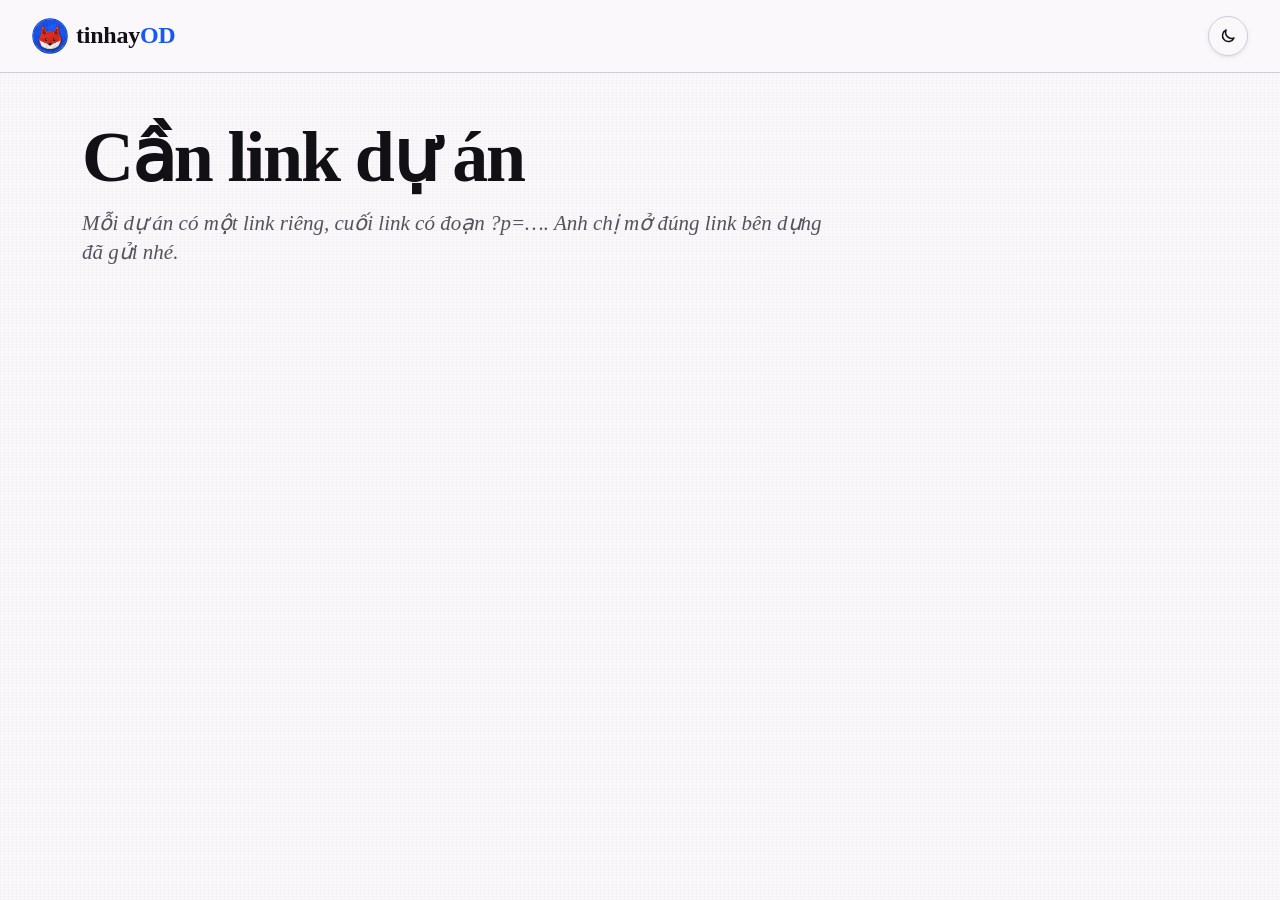
<file: index.html>
<!doctype html>
<html lang="vi">
<head>
<meta charset="utf-8">
<meta name="viewport" content="width=device-width, initial-scale=1, viewport-fit=cover, interactive-widget=resizes-content">
<title>tinhayOD – duyệt video</title>
<meta name="robots" content="noindex">
<link rel="preconnect" href="https://fonts.googleapis.com">
<link rel="preconnect" href="https://fonts.gstatic.com" crossorigin>
<link rel="stylesheet" href="https://fonts.googleapis.com/css2?family=Tinos:ital,wght@0,400;0,700;1,400&family=Arimo:wght@400;700&display=swap">
<link rel="stylesheet" href="assets/app.css">
<link rel="icon" href="assets/felt/logo.png">
<script>try{var t=localStorage.getItem("rh-theme")||(matchMedia("(prefers-color-scheme: dark)").matches?"dark":"light");document.documentElement.dataset.theme=t}catch(e){}</script>
<script src="config.js"></script>
</head>
<body>
<div id="app"><div class="rh-center"><div class="rh-spin"></div>Đang tải…</div></div>
<script type="module" src="assets/client.js"></script>
</body>
</html>
</file>
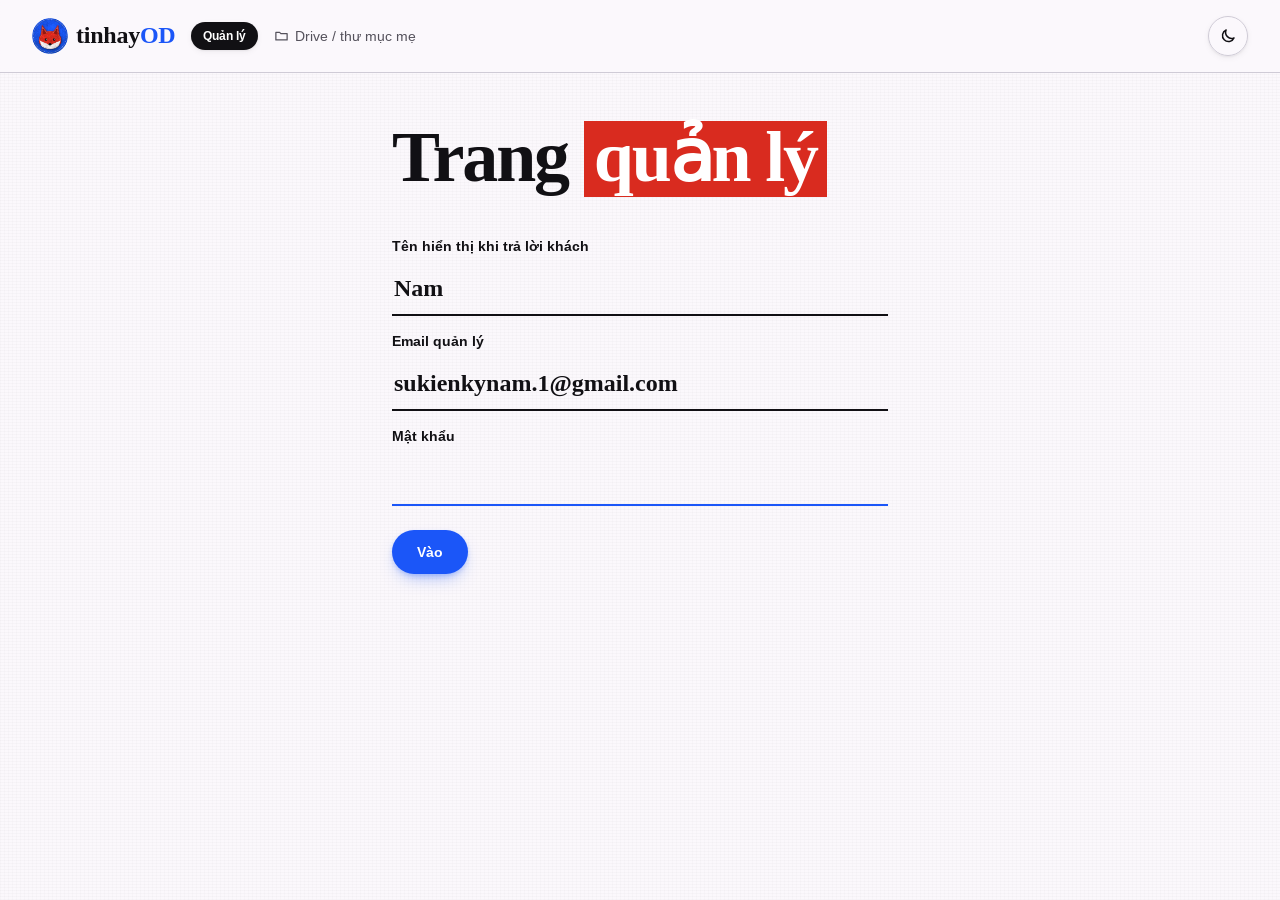
<file: admin.html>
<!doctype html>
<html lang="vi">
<head>
<meta charset="utf-8">
<meta name="viewport" content="width=device-width, initial-scale=1, viewport-fit=cover, interactive-widget=resizes-content">
<title>Quản lý – tinhayOD</title>
<meta name="robots" content="noindex">
<link rel="preconnect" href="https://fonts.googleapis.com">
<link rel="preconnect" href="https://fonts.gstatic.com" crossorigin>
<link rel="stylesheet" href="https://fonts.googleapis.com/css2?family=Tinos:ital,wght@0,400;0,700;1,400&family=Arimo:wght@400;700&display=swap">
<link rel="stylesheet" href="assets/app.css">
<link rel="icon" href="assets/felt/logo.png">
<script>try{var t=localStorage.getItem("rh-theme")||(matchMedia("(prefers-color-scheme: dark)").matches?"dark":"light");document.documentElement.dataset.theme=t}catch(e){}</script>
<script src="config.js"></script>
</head>
<body>
<div id="app"><div class="rh-center"><div class="rh-spin"></div>Đang tải…</div></div>
<script type="module" src="assets/admin.js"></script>
</body>
</html>
</file>
<file: assets/app.css>
/* Review Hub — blue editorial, nền trắng */
:root {
  --blue: #1B56F8; --blue-d: #1444AE; --blue-l: #EBF5FB;
  --ink: #111014; --ink-2: #55525C; --mute: #8A8693; --line: #E3DFE8; --line-2: #CFCBD6;
  --paper: #FBF8FC; --white: #fff; --red: #D92B1F; --soft: #F2F0F5;
  --on-ink: #fff; --surface-ink: #111014;
  --serif: Tinos, 'Times New Roman', serif; --sans: Arimo, Helvetica, Arial, sans-serif;
  /* THANG CỠ CHỮ — lấy từ thang cổ điển trong "The Elements of Typographic Style" (Bringhurst):
     6 7 8 9 10 11 12 14 16 18 21 24 36 48 60 72. Web này chỉ dùng 9 nấc dưới đây, không có cỡ nào khác.
     Mỗi nấc lớn hơn nấc trước khoảng 1,14–1,5 lần nên mắt phân biệt được ngay đâu là cấp trên, cấp dưới. */
  /* BÓNG — 3 độ cao: càng nổi lên trên càng xa nền thì bóng càng rộng và mềm (ánh sáng từ trên xuống) */
  --sh-1: 0 1px 2px rgba(17,16,20,.06), 0 2px 6px rgba(17,16,20,.05);          /* sát nền: nút, chip, nhãn */
  --sh-2: 0 2px 4px rgba(17,16,20,.05), 0 8px 20px -6px rgba(17,16,20,.14);     /* nổi nhẹ: thẻ, hộp công cụ, ghi chú */
  --sh-3: 0 4px 8px rgba(17,16,20,.06), 0 24px 48px -16px rgba(17,16,20,.30);   /* bay trên trang: khung nhận xét, hộp thoại, thông báo */
  --sh-blue: 0 2px 4px rgba(27,86,248,.18), 0 8px 18px -8px rgba(27,86,248,.55); /* nút chính màu xanh */
  --fs-12: 12px; --fs-14: 14px; --fs-16: 16px; --fs-18: 18px; --fs-21: 21px; --fs-24: 24px; --fs-36: 36px; --fs-48: 48px; --fs-72: 72px;
  /* VAI TRÒ — 2 họ chữ, mỗi họ một việc:
     Tinos (serif)  = lời con người viết + tên của sự vật: tiêu đề, tên dự án/video, nội dung nhận xét, ghi chú.
     Arimo (sans)   = giao diện máy: nút, tab, nhãn, thời gian, số đếm, timecode.
     Chỉ dùng 2 độ đậm: 400 (đọc) và 700 (nhấn / bấm được). */
  --t-meta: 400 var(--fs-12)/1.35 var(--sans);      /* phụ: "2 giờ trước", số khung, gợi ý phím */
  --t-label: 700 var(--fs-12)/1.35 var(--sans);     /* nhãn nhỏ đầu khối: "Ghi chú v2", "Nhận xét #6" */
  --t-ui: 400 var(--fs-14)/1.35 var(--sans);        /* chữ giao diện: tab, link, nút phụ */
  --t-ui-b: 700 var(--fs-14)/1.35 var(--sans);      /* nút chính, tên người viết, tab đang chọn */
  --t-reply: 400 var(--fs-16)/1.5 var(--serif);     /* trả lời: thấp hơn nhận xét gốc 1 nấc */
  --t-read: 400 var(--fs-18)/1.5 var(--serif);      /* nội dung đọc: nhận xét, ghi chú (serif cần dãn dòng hơn sans) */
  --t-name: 700 var(--fs-21)/1.2 var(--serif);      /* tên video trên thanh trên, tên video trong danh sách quản lý */
  --t-time: 700 var(--fs-21)/1 var(--sans);         /* đồng hồ timecode, số cố định độ rộng */
  --t-h3: 700 var(--fs-24)/1.15 var(--serif);       /* tên video trên thẻ, câu hỏi xác nhận */
  --t-h2: 700 var(--fs-36)/1.05 var(--serif);       /* tên dự án, tiêu đề hộp thoại */
  --t-h1: 700 var(--fs-72)/1 var(--serif);          /* tiêu đề trang */
}
* { box-sizing: border-box; }
html, body { margin: 0; height: 100%; }
body {
  font-family: var(--sans); color: var(--ink); background-color: var(--paper);
  background-image: repeating-linear-gradient(0deg, rgba(17,16,20,.02) 0 1px, transparent 1px 3px),
    repeating-linear-gradient(90deg, rgba(17,16,20,.015) 0 1px, transparent 1px 4px);
  -webkit-font-smoothing: antialiased;
}
button, input, textarea, select { font: inherit; color: inherit; }
body { font: var(--t-ui); }
button { cursor: pointer; }
a { color: var(--blue); }
mark { background: var(--red); color: #fff; padding: 0 .16em .05em; }
kbd { font: var(--t-label); background: var(--white); border: 1px solid var(--line-2); border-radius: 4px; padding: 1px 6px; color: var(--ink); }
:focus-visible { outline: 3px solid var(--blue); outline-offset: 2px; }
.grow { flex: 1 1 auto; }
.red { color: var(--red); }
.mute { color: var(--mute); }
.link { background: none; border: 0; padding: 4px 0; color: var(--ink-2); font: var(--t-ui); text-decoration: underline; text-underline-offset: 3px; text-decoration-color: var(--line-2); min-height: 32px; }
.link:hover { color: var(--ink); }
.link.danger { color: var(--red); }
[hidden] { display: none !important; }

/* ---------- khung chung ---------- */
.rh-top { display: flex; align-items: center; gap: 16px; flex-wrap: wrap; padding: 16px 32px; border-bottom: 1px solid var(--line-2); background: rgba(251,248,252,.92); position: sticky; top: 0; z-index: 20; backdrop-filter: blur(6px); }
.rh-brand { font: var(--t-h3); letter-spacing: -.01em; color: var(--ink); text-decoration: none; }
.rh-brand { display: inline-flex; align-items: center; gap: 8px; }
.rh-logo { width: 36px; height: 36px; display: block; border-radius: 50%; }
.rh-brand-t span { color: var(--blue); }
.rh-crumb { font: var(--t-name); color: var(--ink-2); }
.rh-pill { font: var(--t-label); padding: 6px 12px; border-radius: 999px; background: var(--soft); color: var(--ink-2); white-space: nowrap; }
.rh-pill.dark { background: var(--ink); color: var(--on-ink); }
.rh-pill.red { background: var(--red); color: #fff; }
.rh-btn { display: inline-flex; align-items: center; justify-content: center; gap: 8px; min-height: 44px; padding: 0 24px; border-radius: 999px; border: 1px solid transparent; font: var(--t-ui-b); text-decoration: none; white-space: nowrap; }
.rh-btn.primary { background: var(--blue); color: #fff; }
.rh-btn.primary:hover { background: #0A50F2; }
.rh-btn.dark { background: var(--ink); color: var(--on-ink); }
.rh-btn.outline, .rh-btn.ghost { border-color: var(--line-2); background: transparent; color: var(--ink); font-weight: 400; }
.rh-btn.outline:hover, .rh-btn.ghost:hover { border-color: var(--ink); }
.rh-btn.sm { min-height: 38px; padding: 0 16px; }
.rh-btn.lg { min-height: 54px; padding: 0 32px; font-size: var(--fs-16); }
.rh-btn:disabled { opacity: .5; cursor: progress; }
.rh-row { display: flex; align-items: center; gap: 12px; }
.rh-row.wrap { flex-wrap: wrap; }
.rh-ava { width: 32px; height: 32px; flex: 0 0 32px; border-radius: 50%; background: var(--ink); color: var(--on-ink); font: var(--t-label); display: inline-flex; align-items: center; justify-content: center; }
.rh-user { display: flex; align-items: center; gap: 8px; background: none; border: 0; padding: 4px; font: var(--t-ui-b); min-height: 44px; }
.rh-userbox { display: flex; align-items: center; gap: 8px; }
.rh-back { width: 44px; height: 44px; border-radius: 50%; border: 1px solid var(--line-2); background: var(--white); display: inline-flex; align-items: center; justify-content: center; }
.rh-note { font: var(--t-ui); color: var(--ink-2); display: inline-flex; align-items: center; gap: 6px; }
.rh-kicker { margin: 0 0 12px; font: var(--t-ui-b); color: var(--ink-2); }
.rh-h1 { margin: 0; font: var(--t-h1); letter-spacing: -.03em; }
.rh-h1 mark { display: inline-block; padding: 0 .14em .06em; }
.rh-lead { font: italic 400 var(--fs-21)/1.4 var(--serif); color: var(--ink-2); margin: 16px 0 0; max-width: 36em; }
.rh-main { max-width: 1180px; margin: 0 auto; padding: 48px 32px 80px; }
.rh-main.wide { max-width: 1320px; }
.rh-main.narrow { max-width: 560px; }
.rh-center { min-height: 60vh; display: flex; flex-direction: column; gap: 16px; align-items: center; justify-content: center; color: var(--ink-2); }
.rh-spin { width: 34px; height: 34px; border-radius: 50%; border: 3px solid var(--line); border-top-color: var(--blue); animation: spin 0.8s linear infinite; }
@keyframes spin { to { transform: rotate(360deg); } }
.rh-toast { position: fixed; left: 50%; bottom: 24px; transform: translate(-50%, 30px); opacity: 0; transition: .25s; background: var(--ink); color: var(--on-ink); padding: 12px 16px; border-radius: 4px; font: var(--t-ui); z-index: 100; pointer-events: none; max-width: 90vw; }
.rh-toast.show { opacity: 1; transform: translate(-50%, 0); }
.rh-toast.err { background: var(--red); }
.demo-bar { background: var(--soft); color: var(--ink-2); border-radius: 4px; padding: 8px 16px; font: var(--t-ui); margin-bottom: 32px; display: flex; flex-wrap: wrap; gap: 6px; align-items: center; }
.demo-bar .link { color: var(--blue); min-height: 0; }
.rh-chip { min-height: 42px; padding: 0 16px; border-radius: 999px; border: 1px solid var(--line-2); background: var(--white); font: var(--t-ui); }
.rh-chip[aria-pressed="true"] { background: var(--ink); color: var(--on-ink); border-color: var(--ink); font-weight: 700; }

/* modal tên */
.rh-modal { position: fixed; inset: 0; background: rgba(17,16,20,.45); display: flex; align-items: center; justify-content: center; z-index: 90; padding: 16px; }
.rh-modal-card { background: var(--white); border: 2px solid var(--ink); border-radius: 12px; padding: 32px; width: min(480px, 100%); display: flex; flex-direction: column; gap: 12px; }
.rh-modal-card h2 { margin: 0; font: var(--t-h2); letter-spacing: -.01em; }
.rh-modal-card .rh-sub { margin: 0; color: var(--ink-2); font: var(--t-ui); }
.rh-modal-card label, .wel-label, .login label { font: var(--t-ui-b); margin-top: 8px; }
.rh-modal-card input, .wel-form input, .login input { font: var(--t-h3); border: 0; border-bottom: 2px solid var(--ink); background: transparent; padding: 6px 2px; min-height: 52px; }
.rh-modal-card input:focus, .wel-form input:focus, .login input:focus { outline: none; border-color: var(--blue); }
.rh-modal-card .rh-row { justify-content: flex-end; margin-top: 8px; }

.rh-modal-card.small { width: min(400px, 100%); }
.rh-confirm { margin: 0; font: var(--t-h3); }
.rh-btn.primary.danger { background: var(--red); }

/* chào khách */
.wel { max-width: 1180px; margin: 0 auto; padding: 48px 32px; display: flex; flex-wrap: wrap; gap: 64px; align-items: center; justify-content: center; min-height: calc(100vh - 80px); }
.wel-art { position: relative; width: 240px; height: 360px; }
.wel-thumb { position: absolute; border-radius: 4px; overflow: hidden; background: var(--blue); display: flex; align-items: center; justify-content: center; color: #fff; font: var(--t-h3); text-align: center; padding: 8px; }
.wel-thumb img { width: 100%; height: 100%; object-fit: cover; position: absolute; inset: 0; }
.wel-thumb.front { width: 190px; height: 338px; right: 0; top: 0; box-shadow: 0 30px 60px -30px rgba(27,86,248,.7); }
.wel-thumb.back { width: 150px; height: 266px; left: 0; bottom: 0; background: #121318; transform: rotate(-6deg); }
.wel-form { flex: 0 1 520px; display: flex; flex-direction: column; gap: 12px; }
.wel-form .rh-row { margin-top: 12px; flex-wrap: wrap; }

/* lưới video của khách */
.vgrid { display: grid; grid-template-columns: repeat(auto-fill, minmax(min(100%, 440px), 1fr)); gap: 48px; margin-top: 48px; }
.vcard { display: flex; gap: 24px; color: var(--ink); text-decoration: none; align-items: flex-start; }
.vcard-thumb { position: relative; flex: 0 0 150px; aspect-ratio: 9 / 16; border-radius: 4px; overflow: hidden; background: var(--blue); display: flex; align-items: center; justify-content: center; box-shadow: 0 24px 50px -26px rgba(27,86,248,.7); }
.vcard-thumb img { position: absolute; inset: 0; width: 100%; height: 100%; object-fit: cover; z-index: 1; }
.vcard-fallback { color: #fff; font: var(--t-name); text-align: center; padding: 8px; }
.vcard-ver { position: absolute; z-index: 2; top: 8px; left: 8px; background: var(--white); color: var(--ink); font: var(--t-label); padding: 4px 8px; border-radius: 999px; }
.vcard-ver.new { color: var(--blue); }
.vcard-body { display: flex; flex-direction: column; gap: 8px; padding-top: 4px; }
.vcard-body h2 { margin: 0; font: var(--t-h3); }
.vcard-body p { margin: 0; font: var(--t-ui); color: var(--ink-2); }
.vcard-body .rh-btn { align-self: flex-start; margin-top: 6px; }
.vcard:hover h2 { text-decoration: underline; text-decoration-thickness: 2px; text-underline-offset: 4px; }

/* đăng nhập + quản lý */
.login { display: flex; flex-direction: column; gap: 8px; margin-top: 32px; }
.login .rh-btn { margin-top: 16px; align-self: flex-start; }
.login .err { color: var(--red); font: var(--t-ui-b); margin: 0; }
.ad-hero { display: flex; flex-wrap: wrap; align-items: flex-end; gap: 24px; justify-content: space-between; margin-bottom: 40px; }
.ad-proj { border-top: 2px solid var(--ink); padding: 24px 0 8px; margin-top: 32px; }
.ad-proj-head { display: flex; align-items: center; gap: 16px; flex-wrap: wrap; }
.ad-proj-name { display: flex; align-items: center; gap: 8px; background: none; border: 0; padding: 0; min-height: 44px; }
.ad-proj-name h2 { margin: 0; font: var(--t-h2); letter-spacing: -.01em; }
.ad-proj-name .chev { display: inline-flex; transition: transform .2s; transform: rotate(90deg); }
.ad-proj.col .ad-proj-name .chev { transform: none; }
.ad-proj.col .ad-proj-name h2 { color: var(--mute); }
.ad-rows { margin-top: 16px; }
.ad-row { display: flex; flex-wrap: wrap; align-items: center; gap: 16px; padding: 16px 0; border-top: 1px solid var(--line); }
.ad-thumb { width: 54px; height: 96px; border-radius: 4px; background: var(--blue); overflow: hidden; flex: 0 0 auto; }
.ad-thumb img { width: 100%; height: 100%; object-fit: cover; display: block; }
.ad-name { flex: 1 1 240px; min-width: 0; display: flex; flex-direction: column; gap: 4px; }
.ad-name a { font: var(--t-name); color: var(--ink); text-decoration: none; }
.ad-name a:hover { text-decoration: underline; }
.ad-vers { display: flex; gap: 6px; flex-wrap: wrap; }
.ad-ver { font: var(--t-ui); padding: 8px 12px; border-radius: 4px; background: var(--soft); color: var(--ink-2); text-decoration: none; min-height: 34px; display: inline-flex; align-items: center; }
.ad-ver.last { background: var(--blue); color: #fff; font-weight: 700; }
.ad-count { width: 150px; font: var(--t-ui); }
.ad-last { width: 170px; }

/* ---------- màn hình review ---------- */
.rv { height: 100vh; height: 100dvh; display: flex; flex-direction: column; }
.rv-top { position: static; gap: 16px; }
.rv-title { display: flex; align-items: baseline; gap: 8px; min-width: 0; flex-wrap: wrap; }
.rv-proj { font: var(--t-ui); color: var(--ink-2); }
.rv-vname { font: var(--t-name); }
.rv-vers { display: flex; border: 1px solid var(--line-2); border-radius: 999px; overflow: hidden; flex: 0 0 auto; }
.rv-vers button { border: 0; background: var(--white); color: var(--ink-2); padding: 0 12px; min-height: 36px; font: var(--t-ui); border-left: 1px solid var(--line); }
.rv-vers button:first-child { border-left: 0; }
.rv-vers button[aria-pressed="true"] { background: var(--blue); color: #fff; font-weight: 700; }
.rv-body { flex: 1 1 auto; display: flex; min-height: 0; }
.rv-main { flex: 1 1 auto; min-width: 0; display: flex; flex-direction: column; align-items: stretch; padding: 16px 24px 16px; gap: 12px; }
.rv-tip { align-self: center; display: flex; flex-wrap: wrap; gap: 6px 16px; align-items: center; font: var(--t-meta); color: var(--ink-2); border: 1px solid var(--line); background: var(--white); border-radius: 999px; padding: 8px 16px; }
.rv-tip b { color: var(--ink); }
.rv-help { font: var(--t-ui-b); }
.rv-stagewrap { flex: 1 1 auto; min-height: 0; display: flex; gap: 16px; }
.rv-tools { max-height: 100%; overflow-y: auto; display: flex; flex-direction: column; gap: 6px; background: var(--white); border: 1px solid var(--line-2); border-radius: 12px; padding: 8px; align-self: center; }
.rv-tool { width: 44px; height: 44px; border-radius: 4px; border: 0; background: var(--white); display: flex; align-items: center; justify-content: center; color: var(--ink); }
.rv-tool:hover { background: var(--soft); }
.rv-tool[aria-pressed="true"] { background: var(--ink); color: var(--on-ink); }
.rv-tools-sep { height: 1px; background: var(--line); margin: 2px 4px; }
.rv-color { width: 44px; height: 34px; border: 0; background: none; display: flex; align-items: center; justify-content: center; border-radius: 4px; }
.rv-color span { width: 22px; height: 22px; border-radius: 50%; box-shadow: inset 0 0 0 1px rgba(17,16,20,.25); }
.rv-color[aria-pressed="true"] span { box-shadow: 0 0 0 3px var(--white), 0 0 0 5px var(--ink); }
.rv-stagebox { position: relative; flex: 1 1 auto; min-width: 0; min-height: 0; display: flex; align-items: center; justify-content: center; }
.rv-meta { position: absolute; font: var(--t-label); color: var(--ink-2); white-space: nowrap; font-variant-numeric: tabular-nums; pointer-events: none; line-height: 24px; height: 24px; }
.rv-meta:empty { display: none; }
.rv-stage { position: relative; background: #000; border-radius: 4px; overflow: hidden; touch-action: none; user-select: none; -webkit-user-select: none; box-shadow: 0 30px 60px -32px rgba(27,86,248,.55); }
.rv-stage.tool-cursor { cursor: copy; }
.rv-stage:not(.tool-cursor) { cursor: crosshair; }
.rv-video { position: absolute; inset: 0; width: 100%; height: 100%; object-fit: fill; display: block; pointer-events: none; }
.rv-ov { position: absolute; inset: 0; pointer-events: none; overflow: visible; }
.rv-pins { position: absolute; inset: 0; pointer-events: none; }
.rv-pin { position: absolute; width: 30px; height: 44px; margin: -44px 0 0 -15px; border: 0; padding: 0; background: none; pointer-events: auto; cursor: pointer; display: flex; flex-direction: column; align-items: center; }
.rv-pin span { width: 30px; height: 30px; border-radius: 50%; border: 2.5px solid #fff; display: flex; align-items: center; justify-content: center; color: #fff; font: var(--t-label); font-size: var(--fs-14); background: var(--surface-ink); box-shadow: 0 4px 12px rgba(0,0,0,.35); }
.rv-pin::after { content: ''; width: 2.5px; height: 14px; background: #fff; box-shadow: 0 2px 4px rgba(0,0,0,.4); }
.rv-pin.done span { background: #8A8693; }
.rv-pin.sel span { background: #fff; color: var(--blue); border-color: var(--blue); box-shadow: 0 0 0 4px rgba(255,255,255,.6), 0 4px 12px rgba(0,0,0,.35); }
.rv-pin.draft span { background: var(--red); box-shadow: 0 0 0 6px rgba(217,43,31,.3); }
.rv-pin.draft { pointer-events: none; }
.rv-label { position: absolute; left: 0; top: 0; max-width: 85%; background: var(--surface-ink); color: #fff; font: var(--t-ui-b); padding: 8px 12px; border-radius: 0 0 4px 0; pointer-events: none; }
.rv-loading { position: absolute; inset: auto; color: var(--ink-2); background: var(--white); border: 1px solid var(--line); border-radius: 4px; padding: 8px 16px; font: var(--t-ui); max-width: 320px; text-align: center; }
.rv-quick { position: absolute; z-index: 5; width: 330px; background: var(--white); border: 2px solid var(--ink); border-radius: 12px; box-shadow: 0 20px 40px -18px rgba(17,16,20,.45); padding: 16px; display: flex; flex-direction: column; gap: 8px; }
.rv-quick-title, .rv-gen-label { font: var(--t-label); color: var(--red); }
.rv-gen-label { color: var(--ink-2); }
.rv-quick textarea, .rv-composer textarea, .rv-reply textarea { width: 100%; font: var(--t-read); border: 0; border-bottom: 1px solid var(--line-2); resize: none; padding: 2px 0 6px; background: transparent; }
.rv-quick textarea:focus, .rv-composer textarea:focus, .rv-reply textarea:focus { outline: none; border-color: var(--blue); }
.rv-quick-row { display: flex; align-items: center; gap: 8px; }
.rv-composer .rv-quick-row, .rv-reply .rv-quick-row { flex-wrap: wrap; }
.rv-hint { font: var(--t-meta); color: var(--mute); }
.rv-ctrl { display: flex; flex-direction: column; gap: 6px; width: 100%; max-width: 900px; align-self: center; }
.rv-tl { --sh: 0px; position: relative; height: calc(30px + var(--sh)); cursor: pointer; touch-action: none; }
.rv-tl.has-strip { --sh: 50px; }
.rv-strip { position: absolute; left: 0; top: 0; width: 100%; height: calc(var(--sh) - 6px); border-radius: 4px; background: var(--line); display: block; pointer-events: none; }
.rv-tl:not(.has-strip) .rv-strip { display: none; }
.rv-tl-track { position: absolute; left: 0; right: 0; top: calc(18px + var(--sh)); height: 5px; background: var(--line); border-radius: 3px; }
.rv-tl-prog { position: absolute; left: 0; top: calc(18px + var(--sh)); height: 5px; background: var(--blue); border-radius: 3px; pointer-events: none; }
.rv-tl-head { position: absolute; top: calc(12px + var(--sh)); width: 16px; height: 16px; margin-left: -8px; border-radius: 50%; background: var(--blue); border: 3px solid #fff; box-shadow: 0 0 0 1.5px var(--blue); pointer-events: none; }
.rv-tl-marks { position: absolute; left: 0; right: 0; bottom: 0; top: var(--sh); }
.rv-tl-head::after { content: ''; position: absolute; left: 50%; bottom: calc(100% + 3px); width: 2px; margin-left: -1px; height: calc(var(--sh) + 6px); background: var(--blue); border-radius: 1px; box-shadow: 0 0 0 1px rgba(255,255,255,.7); opacity: 0; }
.rv-tl.has-strip .rv-tl-head::after { opacity: 1; }
.rv-tl-pop { position: absolute; bottom: calc(100% + 8px); transform: translateX(-50%); z-index: 30; pointer-events: none; display: flex; flex-direction: column; align-items: center; gap: 4px; padding: 4px; background: var(--ink); border-radius: 4px; box-shadow: 0 6px 18px rgba(0,0,0,.25); }
.rv-tl-pop[hidden] { display: none; }
.rv-pop-img { display: block; border-radius: 4px; background: #000; }
.rv-pop-time { font: var(--t-label); color: var(--paper); padding: 2px 4px 3px; font-variant-numeric: tabular-nums; }
.rv-mark { position: absolute; top: 0; width: 14px; height: 14px; margin-left: -7px; border-radius: 50%; border: 2px solid #fff; padding: 0; background: var(--red); box-shadow: 0 1px 3px rgba(0,0,0,.25); }
.rv-mark::before { content: ''; position: absolute; inset: -8px; }
.rv-mark.done { background: #B8BDCB; }
.rv-mark.sel { background: var(--blue); }
.rv-ctrl-row { display: flex; align-items: center; gap: 8px; flex-wrap: wrap; }
.rv-icon { width: 44px; height: 44px; border-radius: 50%; border: 1px solid var(--line-2); background: var(--white); display: inline-flex; align-items: center; justify-content: center; }
.rv-play { width: 52px; height: 52px; border-radius: 50%; border: 0; background: var(--ink); color: var(--on-ink); display: inline-flex; align-items: center; justify-content: center; }
.rv-time { font: var(--t-time); margin-left: 6px; font-variant-numeric: tabular-nums; }
.rv-time span { color: var(--mute); font-weight: 400; }
.rv-frame { font: var(--t-meta); color: var(--mute); font-variant-numeric: tabular-nums; }
.rv-speed { min-height: 40px; border: 1px solid var(--line-2); border-radius: 999px; padding: 0 8px; background: var(--white); font: var(--t-ui); }

.rv-side { flex: 0 0 420px; max-width: 460px; border-left: 1px solid var(--line-2); background: var(--white); display: flex; flex-direction: column; min-height: 0; }
.rv-side-head { padding: 16px 24px 0; display: flex; align-items: flex-end; gap: 16px; border-bottom: 1px solid var(--line); flex-wrap: wrap; }
.rv-export { display: flex; align-items: center; gap: 8px; padding: 8px 24px; border-bottom: 1px solid var(--line); flex-wrap: wrap; }
.rv-export-l { font: var(--t-label); color: var(--ink-2); margin-right: auto; }
.rv-count { margin: 0; padding: 8px 0 12px; font: var(--t-ui-b); white-space: nowrap; }
.rv-tabs { display: flex; gap: 16px; }
.rv-tabs button { background: none; border: 0; border-bottom: 2px solid transparent; padding: 8px 0; min-height: 44px; font: var(--t-ui); color: var(--ink-2); }
.rv-tabs button[aria-selected="true"] { border-bottom-color: var(--blue); color: var(--ink); font-weight: 700; }
.rv-list { flex: 1 1 auto; overflow: auto; padding: 6px 24px 8px; }
.rv-empty { color: var(--ink-2); font: italic var(--t-read); padding: 32px 0; }
.rv-c { padding: 16px 0; border-bottom: 1px solid var(--line); display: flex; flex-direction: column; gap: 8px; cursor: pointer; }
.rv-c.sel { background: var(--blue-l); margin: 6px -14px; padding: 16px; border-radius: 4px; border-bottom-color: transparent; }
.rv-c.editing { outline: 2px dashed var(--red); outline-offset: -2px; border-radius: 4px; margin: 6px -14px; padding: 16px; }
.rv-c-top { display: flex; align-items: center; gap: 8px; }
.rv-c-who { display: flex; flex-direction: column; font: var(--t-ui); min-width: 0; }
.rv-ago { font: var(--t-meta); color: var(--mute); }
.rv-tc { font: var(--t-label); font-variant-numeric: tabular-nums; padding: 0 8px; min-height: 32px; border-radius: 999px; border: 1px solid var(--line-2); background: transparent; color: var(--ink-2); white-space: nowrap; }
.rv-tc:hover { border-color: var(--ink); color: var(--ink); }
.rv-c.sel .rv-tc { background: var(--blue); border-color: var(--blue); color: #fff; }
.rv-c-text { margin: 0; font: var(--t-read); white-space: pre-wrap; overflow-wrap: anywhere; }
.rv-c-text.muted { color: var(--red); font: italic var(--t-reply); }
.rv-c.is-done .rv-c-text { color: var(--mute); text-decoration: line-through; }
.rv-c-act { display: flex; align-items: center; gap: 16px; flex-wrap: wrap; font: var(--t-ui); color: var(--ink-2); }
.rv-badge { display: inline-flex; align-items: center; gap: 5px; color: var(--red); font-weight: 700; }
.rv-check { display: inline-flex; align-items: center; gap: 6px; font: var(--t-ui); min-height: 32px; cursor: pointer; }
.rv-check input { width: 18px; height: 18px; accent-color: var(--blue); }
.rv-reply { margin-left: 16px; padding: 8px 0 4px 12px; border-left: 2px solid var(--line); display: flex; flex-direction: column; gap: 4px; cursor: default; }
.rv-reply-top { display: flex; align-items: center; gap: 8px; font: var(--t-ui); }
.rv-reply p { margin: 0; font: var(--t-reply); white-space: pre-wrap; overflow-wrap: anywhere; }
.rv-reply.editing { gap: 8px; }
.rv-old { padding: 0 24px; }
.rv-old-btn { width: 100%; display: flex; align-items: center; gap: 8px; background: var(--soft); border: 0; border-radius: 4px; padding: 12px 16px; margin: 8px 0; font: var(--t-ui); color: var(--ink-2); text-align: left; min-height: 44px; }
.rv-old-btn b { color: var(--ink); }
.rv-old-btn .chev { display: inline-flex; transition: transform .2s; }
.rv-old-btn[aria-expanded="true"] .chev { transform: rotate(90deg); }
.rv-old-list { max-height: 260px; overflow: auto; opacity: .85; }
.rv-composer { border-top: 1px solid var(--line-2); padding: 16px 24px 16px; display: flex; flex-direction: column; gap: 8px; }

/* ---------- khung nhận xét bám ghim ---------- */
.rv-quick.up::before, .rv-quick.down::after { content: ''; position: absolute; left: var(--ax, 50%); width: 14px; height: 14px; margin-left: -7px; background: var(--white); border: 2px solid var(--ink); transform: rotate(45deg); }
.rv-quick.up::before { top: -8.5px; border-right: 0; border-bottom: 0; }
.rv-quick.down::after { bottom: -8.5px; border-left: 0; border-top: 0; }

/* ---------- ghim rơi xuống khi bấm vào video (chuyển động duy nhất của trang review) ---------- */
.rv-pin.drop { animation: pin-drop .5s cubic-bezier(.25,1.5,.5,1) both; transform-origin: 50% 100%; }
@keyframes pin-drop { 0% { transform: translateY(-36px) scale(.6); opacity: 0; } 55% { opacity: 1; } 100% { transform: none; } }
.rv-quick.pop { animation: quick-pop .28s .16s cubic-bezier(.2,.7,.2,1) both; }
@keyframes quick-pop { from { opacity: 0; transform: translateY(6px); } to { opacity: 1; transform: none; } }
@media (prefers-reduced-motion: reduce) { .rv-pin.drop, .rv-quick.pop { animation: none; } }

/* ---------- so sánh phiên bản ---------- */
.rv-cmp-btn[aria-pressed="true"] { background: var(--blue); border-color: var(--blue); color: #fff; }
.rv.is-admin .rv-cmp-btn:not([aria-pressed="true"]) { background: transparent; border-color: rgba(255,255,255,.3); color: #fff; }
.cmp { flex: 1 1 auto; min-width: 0; display: flex; flex-direction: column; padding: 16px 24px 16px; gap: 16px; }
.cmp-grid { flex: 1 1 auto; min-height: 0; display: grid; grid-template-columns: 1fr 1fr; gap: 24px; }
.cmp-side { min-width: 0; min-height: 0; display: flex; flex-direction: column; gap: 8px; }
.cmp-head { display: flex; align-items: center; gap: 8px; }
.cmp-time { font: var(--t-ui-b); font-variant-numeric: tabular-nums; }
.cmp-time span { color: var(--mute); font-weight: 400; }
.cmp-box { position: relative; flex: 1 1 auto; min-height: 0; display: flex; align-items: center; justify-content: center; }
.cmp-stage { position: relative; background: #000; border-radius: 4px; overflow: hidden; }
.cmp-video { position: absolute; inset: 0; width: 100%; height: 100%; display: block; }
.cmp-steps { display: flex; gap: 8px; justify-content: center; }
.cmp-bar { display: flex; align-items: center; gap: 12px; flex-wrap: wrap; border-top: 1px solid var(--line); padding-top: 12px; }
.cmp-bar .rh-btn[aria-pressed="true"] { background: var(--ink); color: var(--on-ink); border-color: var(--ink); }
.cmp-status { font: var(--t-ui); color: var(--ink-2); }

/* ---------- ghi chú phiên bản ---------- */
.rv-note { margin: 16px 24px 0; padding: 16px 16px; background: var(--soft); border-radius: 12px; display: flex; flex-direction: column; gap: 8px; }
.rv-note-head { display: flex; align-items: center; gap: 8px; font: var(--t-meta); flex-wrap: wrap; }
.rv-note-head b { font: var(--t-label); color: var(--ink); }
.rv-note-head .link { min-height: 28px; padding: 0; color: var(--blue); }
.rv-note-text { margin: 0; font: var(--t-read); white-space: pre-wrap; overflow-wrap: anywhere; }
.rv-note-text.muted { color: var(--ink-2); font: italic var(--t-reply); }
.rv-note textarea { width: 100%; font: var(--t-read); border: 0; border-bottom: 2px solid var(--ink); background: transparent; resize: vertical; padding: 4px 0 6px; }
.rv-note textarea:focus { outline: none; border-color: var(--blue); }
.rv-note .rv-quick-row { flex-wrap: wrap; }
.rv-staff { display: inline-block; margin-left: 6px; font: var(--t-label); background: var(--blue); color: #fff; padding: 2px 6px; border-radius: 4px; vertical-align: 2px; }

/* ---------- giao diện quản trị ---------- */
.rh-pill.light { background: rgba(255,255,255,.14); color: #fff; text-decoration: none; }
.rh-btn.light { background: #fff; color: #111014; }
.rv.is-admin .rv-top, .rh-page.is-admin .rh-top { background: var(--surface-ink); color: #fff; border-bottom-color: var(--surface-ink); }
.rv.is-admin .rv-top .rv-proj, .rh-page.is-admin .rh-crumb { color: #B8BDCB; }
.rv.is-admin .rv-top .rh-back { background: transparent; border-color: rgba(255,255,255,.3); color: #fff; }
.rv.is-admin .rv-top .rv-vers { border-color: rgba(255,255,255,.5); }
.rv.is-admin .rv-top .rh-ava { background: #fff; color: #111014; }
.rh-page.is-admin .rh-brand, .rh-page.is-admin .rh-userbox, .rh-page.is-admin .rh-userbox .link { color: #fff; }
.rh-page.is-admin .rh-userbox .rh-ava { background: #fff; color: #111014; }


/* ---------- người đang xem ---------- */
.rv-viewers { display: flex; align-items: center; gap: 8px; font: var(--t-ui); white-space: nowrap; }
.rv-viewers-stack { display: flex; }
.rv-ava-felt { width: 34px; height: 34px; border-radius: 50%; margin-left: -10px; display: inline-flex; align-items: center; justify-content: center; background: var(--soft); font: var(--t-label); box-shadow: 0 0 0 2px var(--paper); overflow: hidden; }
.rv-ava-felt:first-child { margin-left: 0; }
.rv-ava-felt img { width: 100%; height: 100%; display: block; }
.rv-viewers-n b { font-weight: 700; }
.rv.is-admin .rv-ava-felt { box-shadow: 0 0 0 2px var(--surface-ink); }


/* ---------- bóng (xem --sh-1/2/3 ở đầu file) ---------- */
.rh-btn.primary { box-shadow: var(--sh-blue); }
.rh-btn.ghost, .rh-btn.outline, .rh-btn.light, .rh-chip, .rh-back, .rh-theme, .rv-icon, .rv-speed, .rv-vers, .rv-tc, .rv-tip, .ad-ver, .rh-pill, .vcard-ver, kbd { box-shadow: var(--sh-1); }
.rv-play { box-shadow: 0 2px 4px rgba(17,16,20,.12), 0 10px 22px -8px rgba(17,16,20,.45); }
.rv-tool[aria-pressed="true"] { box-shadow: var(--sh-1); }
.rv-tools, .rv-note, .rv-old-btn, .rv-c.sel, .demo-bar, .ad-thumb, .rh-ava, .rh-user .rh-ava, .rv-strip { box-shadow: var(--sh-2); }
.rv-quick, .rh-modal-card, .rh-toast, .rv-tl-pop, .rv-loading { box-shadow: var(--sh-3); }
.rv-mark { box-shadow: 0 1px 2px rgba(0,0,0,.25), 0 2px 6px rgba(0,0,0,.15); }
.rv-tl-head { box-shadow: 0 0 0 1.5px var(--blue), 0 2px 6px rgba(27,86,248,.45); }
/* nét vẽ trên video: bóng tối mảnh để nổi trên mọi nền hình */
.rv-ov { filter: drop-shadow(0 1px 1.5px rgba(0,0,0,.55)) drop-shadow(0 3px 6px rgba(0,0,0,.25)); }
.rv-stage { box-shadow: 0 2px 6px rgba(17,16,20,.08), 0 30px 60px -28px rgba(27,86,248,.55); }
.rv.is-admin .rv-top .rh-back, .rv.is-admin .rv-top .rh-theme, .rv.is-admin .rv-top .rv-vers, .rv.is-admin .rv-cmp-btn { box-shadow: none; }

/* ---------- giao diện tối ---------- */
.rh-theme { width: 40px; height: 40px; border-radius: 50%; border: 1px solid var(--line-2); background: transparent; color: inherit; display: inline-flex; align-items: center; justify-content: center; flex: 0 0 auto; }
.is-admin .rh-theme { border-color: rgba(255,255,255,.3); color: #fff; }
:root[data-theme="dark"] {
  color-scheme: dark;
  --sh-1: 0 1px 2px rgba(0,0,0,.35); --sh-2: 0 2px 4px rgba(0,0,0,.3), 0 10px 24px -8px rgba(0,0,0,.6); --sh-3: 0 4px 10px rgba(0,0,0,.35), 0 28px 56px -16px rgba(0,0,0,.75); --sh-blue: 0 8px 18px -8px rgba(59,130,249,.6);
  --ink: #F2F0F5; --ink-2: #B8B4C2; --mute: #8A8693; --line: #2A2731; --line-2: #3B3743;
  --paper: #0E0B0F; --white: #18161D; --soft: #222029; --blue: #3B82F9; --blue-d: #8DB4FF; --blue-l: rgba(59,130,249,.16);
  --red: #EE3B2E; --on-ink: #111014;
}
:root[data-theme="dark"] body {
  background-image: repeating-linear-gradient(0deg, rgba(255,255,255,.018) 0 1px, transparent 1px 3px),
    repeating-linear-gradient(90deg, rgba(255,255,255,.012) 0 1px, transparent 1px 4px);
}
:root[data-theme="dark"] .rh-top { background: rgba(14,11,15,.9); }
:root[data-theme="dark"] .rh-btn.primary:hover { background: #2C6CFA; }
:root[data-theme="dark"] .rv-stage { box-shadow: 0 30px 70px -30px rgba(59,130,249,.45); }
:root[data-theme="dark"] .rv-tl-head { border-color: var(--paper); }
:root[data-theme="dark"] .rv-mark { border-color: var(--paper); }
:root[data-theme="dark"] .rv-color[aria-pressed="true"] span { box-shadow: 0 0 0 3px var(--white), 0 0 0 5px var(--ink); }
:root[data-theme="dark"] .rh-modal { background: rgba(0,0,0,.6); }
:root[data-theme="dark"] .vcard-ver { background: var(--white); }
:root[data-theme="dark"] .rv-pin.done span { background: #55525C; }
:root[data-theme="dark"] .rh-top, :root[data-theme="dark"] .rv-side, :root[data-theme="dark"] .rv-tools,
:root[data-theme="dark"] .rv-composer, :root[data-theme="dark"] .rv-vers, :root[data-theme="dark"] .rv-quick,
:root[data-theme="dark"] .rh-modal-card, :root[data-theme="dark"] .ad-proj { border-color: var(--line-2); }
:root[data-theme="dark"] .rv-color span { box-shadow: inset 0 0 0 1px rgba(255,255,255,.35); }
:root[data-theme="dark"] .rh-btn.outline { border-color: var(--line-2); }
:root[data-theme="dark"] mark { background: var(--red); color: #fff; }

/* ---------- điện thoại / màn hẹp ---------- */
@media (max-width: 900px) {
  .rv-tl.has-strip { --sh: 40px; }
  .rh-top { padding: 8px 16px; gap: 8px; }
  .rh-hide-sm { display: none !important; }
  .rh-main { padding: 32px 16px 64px; }
  .vgrid { grid-template-columns: 1fr; gap: 32px; }
  .vcard-thumb { flex-basis: 112px; }
  .ad-proj-name h2 { font-size: var(--fs-24); }
  .rh-h1 { font-size: var(--fs-48); }
  .ad-count, .ad-last { width: auto; }
  .ad-row { gap: 8px 16px; }

  .rv { height: auto; min-height: 100dvh; }
  .rv-top { flex-wrap: wrap; }
  .rv-top .rh-pill { display: none; }
  .rv-title { flex: 1 1 0; }
  .rv-vname { font-size: var(--fs-18); }
  .rv-proj { display: none; }
  .rv-vers { order: 5; overflow-x: auto; }
  .rv-vers button { flex: 1 0 auto; }
  .rh-user-name { display: none; }
  .rv-viewers-n { display: none; }
  .rv-body { flex-direction: column; }
  .rv-main { padding: 8px 8px 8px; gap: 8px; }
  .rv-tip, .rv-help { display: none; }
  .cmp { padding: 8px 8px 12px; }
  .cmp-grid { gap: 8px; min-height: 62vh; }
  .cmp-status { flex-basis: 100%; order: 9; }
  .rv-top::after { content: ''; flex-basis: 100%; order: 4; }
  .rv-vers { flex: 1 1 0; width: auto; }
  .rv-cmp-btn { order: 6; }
  .cmp-time span { display: none; }
  .cmp-head { flex-wrap: wrap; gap: 6px; }
  .rv-stagewrap { flex-direction: column; gap: 8px; }
  .rv-tools { flex-direction: row; align-self: stretch; justify-content: space-between; overflow-x: auto; padding: 4px; border-radius: 12px; }
  .rv-tools-sep { width: 1px; height: auto; margin: 4px 2px; }
  .rv-tool { width: 40px; height: 40px; flex: 0 0 auto; }
  .rv-color { width: 32px; flex: 0 0 auto; }
  .rv-stagebox { flex: 0 0 auto; }
  .rv-time { font-size: var(--fs-18); }
  .rv-frame { display: none; }
  .rv-side { flex: 1 1 auto; max-width: none; border-left: 0; border-top: 1px solid var(--line-2); border-radius: 12px 12px 0 0; }
  .rv-side-head { padding: 16px 16px 0; }
  .rv-list { overflow: visible; padding: 4px 16px 8px; }
  .rv-old { padding: 0 16px; }
  .rv-composer { padding: 12px 16px 24px; }
  .rv-hint { display: none; }
  .rv-note { margin: 12px 16px 0; }
  .rh-modal-card h2 { font-size: var(--fs-24); }
  .wel { gap: 32px; padding: 24px 16px; min-height: 0; }
  .wel-art { display: none; }
}
</file>
